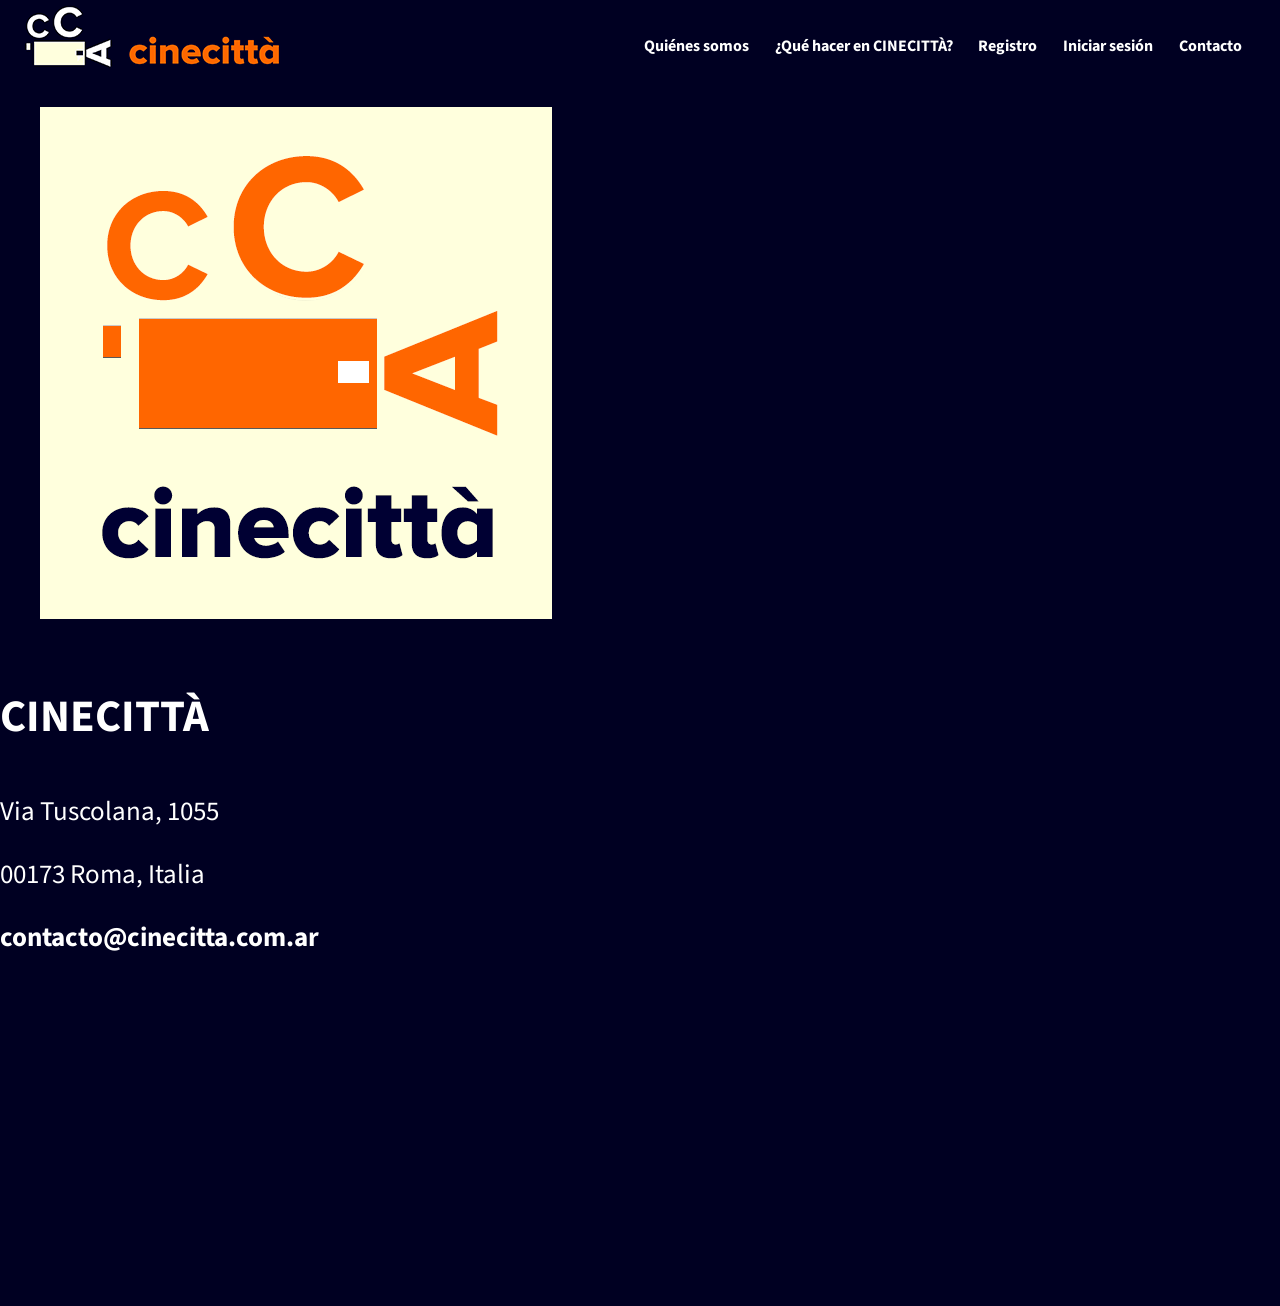
<file: contacto.html>
<!DOCTYPE html>
<html lang="en">

<head>
    <title>CINECITTÀ</title>
    <link rel="stylesheet" href="estilos.css">
    <link rel="preconnect" href="https://fonts.googleapis.com">
    <link rel="stylesheet"
        href="https://fonts.googleapis.com/css?family=Proxima+Nova:r,b,i,bi|Source+Sans+Pro:r,b,i,bi|EB+Garamond:r,b,i,bi|Roboto">
    <link rel="apple-touch-icon" sizes="180x180" href="./favicon/apple-touch-icon.png">
    <link rel="icon" type="image/png" sizes="32x32" href="./favicon/favicon-32x32.png">
    <link rel="icon" type="image/png" sizes="16x16" href="./favicon/favicon-16x16.png">
    <link rel="manifest" href="./favicon/site.webmanifest">
</head>

<header>
    <div class="container">
        <a class="logo" href="index.html">
            <img class="logo01" src="./img/LongLogo85px.png" alt="Cinecitta logo" width="100%" height="100%">
            <img class="logo-hover" src="./img/LongLogo85pxAlt.png" alt="Cinecitta logo" width="100%" height="100%">
        </a>
        <button class="menu-toggle"><img src="./img/hamburger_blue.png" alt="Show menu"></button>
        <nav>
            <a href="#QuienesSomos">Quiénes somos</a>
            <a href="#navegar">¿Qué hacer en CINECITTÀ?</a>
            <a href="registro.html#registro">Registro</a>
            <a href="#">Iniciar sesión</a>
            <a href="contacto.html">Contacto</a>
        </nav>
    </div>
</header>
<body>

        <div class="container">
            <div class="logocontacto">
                <figure class="logofooter">
                    <a href="index.html" title="Cinecittà"><img src="./img/LogoFooter.png" alt="Cinecittà">
                    </a>
                </figure>

                <div class="footertext">
                    <h4><a href="index.html" title="Cinecittà">CINECITTÀ</a></h4>
                    <h6>Via Tuscolana, 1055</h6>
                    <h6>00173 Roma, Italia</h6>
                    <h6><a href="mailto:contacto@cinecitta.com.ar">contacto@cinecitta.com.ar</a></h6>
                </div>
            </div>
            <div class="mapa">
                <iframe id="mapa"
                    src="https://www.google.com/maps/embed?pb=!1m18!1m12!1m3!1d2972.0093678454396!2d12.57240711486378!3d41.849625175175625!2m3!1f0!2f0!3f0!3m2!1i1024!2i768!4f13.1!3m3!1m2!1s0x132589d2a51ea743%3A0x1cd0ce549283c36b!2sVia%20Tuscolana%2C%201055%2C%2000173%20Roma%20RM%2C%20Italy!5e0!3m2!1sen!2sar!4v1662991943308!5m2!1sen!2sar"
                    width="480" height="300" style="border:0;" allowfullscreen="" loading="lazy"
                    referrerpolicy="no-referrer-when-downgrade"></iframe>
            </div>
        </div>

    


</body>
</file>
<file: estilos.css>
* {
    box-sizing: border-box;
    /* permite que el texto no crezca mas de lo espefificado*/
}

html {
    scroll-behavior: smooth;
}

body {
    font-family: 'Proxima Nova', 'Source Sans Pro', 'Roboto', sans-serif;
    margin: 0;
    background-color: #002;
}

h1 {
    font-weight: bold;
    font-size: 10vmin;
}

h2 {
    font-size: 6vmin;
}

h3 {
    font-weight: bold;
    font-size: 10vmin;
}

h4 {
    font-weight: bold;
    font-size: 5vmin;
}

p {
    font-size: 3vmin;
}

a {
    text-decoration: none;
    color: #FFF;
}

a:hover {
    text-decoration: none;
    color: #F60;
}

button {
    font-family: 'Proxima Nova', 'Source Sans Pro', 'Roboto', sans-serif;
    font-size: 4vmin;
    font-weight: bold;
    padding: 2vmin 3vmin;
    border-radius: 15px;
    border: 2px solid rgba(0, 0, 0, 0.3);
    box-shadow: 2px 2px 10px rgba(0, 0, 0, 10);
    color: #FFF;
    background-color: #910;
}

button:hover {
    background-color: #F60;
    cursor:pointer;
}

button a {
    text-decoration: none;
    color: #FFF;
}

button a:hover {
    color: #FFF;
}


.container {
    max-width: 1400px;
    /* margin: auto; */
}

.color-acento {
    color: #FFF;
}

.emphasis {
    color: #F60;
    font-weight: bold;
}

.bold {
    font-weight: bold;
}

.italic {
    font-style: italic;
}


/* Header */

header {
    display: flex-inline;
    background-color: #002;
}

header .logo {
    position: relative;
    max-width: 100%;
}

header .logo img.logo-hover {
    position: absolute;
    top: 0;
    right: 0;
    left: 0;
    bottom: 0;
    object-fit: scale-down;
    opacity: 0;
    transition: opacity .2s ease;
}

.logo:hover img.logo-hover {
    opacity: 1;
}

header .container {
    display: flex;
    flex-direction: column;
    align-items: center;
}

header button {
    display: none;
}

header nav {
    display: flex;
    flex-direction: row;
    padding-right: 2vw;
    margin-top: 2vw;
    margin-bottom: 2vw;
    text-align: center;
}

header a {
    padding: 0 1vw;
    text-decoration: none;
    font-weight: bold;
    color: #FFF;
}

header a:hover {
    color: #F60;
}

header a:active {
    text-decoration: underline;
}

footer  /* nuevo  */ {
    display: flex;
    flex-direction: column;
    align-items: center;
    background-color: #022144;
    color: #ffffff;
    margin: -0.1rem 0;
    padding: 2rem 0;
    text-align: center; }




@media only screen and (min-width: 800px) {
    header {
        position: sticky;
        top: 0;
        width: 100%;
        z-index: 10;
    }

    header .container {
        flex-direction: row;
        justify-content: space-between;
    }

    header nav {
        margin-top: 0;
        margin-bottom: 0;
    }
}

@media only screen and (max-width: 640px) {
    header nav {
        display: flex;
        flex-direction: column;
        height: 100vh;
        margin-bottom: 4vmin;
        padding: 0;
        font-size: 5vmin;
        text-align: center;
    }

    header nav a {
        padding-top: 4vh;
        padding-bottom: 4vh;
        padding-left: 10vmin;
        padding-right: 10vmin;
        margin-top: 1vmin;
        margin-bottom: 1vmin;
        text-decoration: none;
        font-weight: bold;
        color: #FFF;
        background-color: #003;
        border-radius: 15px;
    }

    header nav a:active {
        background-color: #F60;
        color: #002;
        text-decoration: none;
    }
    
}


/* Home -> Background Video */

#film {
    display: flex;
    align-items: center;
    justify-content: flex-start;
    text-align: center;
    padding-top: 10vmin;
    color: #FFF;
    text-shadow: 1px 1px 4px black;
    flex-direction: column;
    height: 100vh;
    background-image: linear-gradient(0deg,
            rgba(0, 0, 34, 0.1),
            rgba(0, 0, 34, 1));
    background-repeat: no-repeat;
    background-size: cover;
    background-position: center center;
}

#background-video {
    width: 100vw;
    height: 100vh;
    object-fit: cover;
    position: fixed;
    left: 0;
    right: 0;
    top: 0;
    bottom: 0;
    z-index: -3;
}


/* Home -> Quiénes Somos */

#QuienesSomos .container {
    display: flex;
    justify-content: space-evenly;
    text-align: center;
    padding: 20vmin 2vmin 0vmin;
    color: #FFF;
    text-shadow: 1px 1px 4px black;
    background-image: linear-gradient(0deg,
            rgba(0, 0, 34, 1),
            rgba(0, 0, 34, 0.1));
    background-repeat: no-repeat;
    background-size: cover;
    background-position: center center;
}

.quienessomos {
    font-size: 4vmin;
}

#QuienesSomos .texto {
    width: 60%;
    max-width: 800px;
    text-align: initial;
    padding: 0 2%;
    display: flex;
    flex-direction: column;
    justify-content: flex-start;
    background-color: rgba(0, 0, 34, 0.8);
    border-radius: 25px;
}

/* #QuienesSomos h2 {
    /* margin-top: -50%;
} */

#QuienesSomos .img-container {
    background-image: url("./img/uno.png");
    background-size: cover;
    background-position: center center;
    width: 30%;
    border-radius: 25px;

}

@media only screen and (max-width: 720px) {
    #QuienesSomos .container {
        justify-content: center;
    }

    #QuienesSomos .img-container {
        display: none;
    }

    #QuienesSomos .texto {
        width: 100%;
        text-align: center;
    }
}

/* Home -> Menú de navegación */

#navegar {
    background-color: #002;
    color: rgb(255, 255, 255);
    text-align: center;
    text-shadow: 1px 1px 4px black;
}

#navegar .container {
    padding: 10vmin 2vmin;
}

#navegar p {
    display: none;
}

#navegar .carta {
    background-position: center center;
    background-size: cover;
    padding: 5vmin 0;
    margin: 7vmin;
    border-radius: 15px;
}

.carta:first-child {
    background-image: linear-gradient(0deg,
            rgba(0, 0, 0, 0.5),
            rgba(0, 0, 0, 0.5)), url("./img/Reseña.png");

}

.carta:nth-child(2) {
    background-image: linear-gradient(0deg,
            rgba(0, 0, 0, 0.5),
            rgba(0, 0, 0, 0.5)), url("./img/buscar.png");
}


/* Buscar */

.search-container input[type=text] {
    font-family: 'Proxima Nova', 'Source Sans Pro', 'Roboto', sans-serif;
    padding: 2.75vmin;
    font-size: 3vmin;
    border: none;
    border-radius: 15px;
    box-shadow: 2px 2px 10px rgba(0, 0, 0, 10);
  }

.search-container button {
    margin: 2vmin;
  }


/* Footer */

footer {
    display: flex;
    padding: 10vmin 2vmin 14vmin;
    background-color: #003;
    text-shadow: 1px 1px 4px black;
}

footer .container {
    display: flex;
    flex-direction: row;
    justify-content: space-evenly;
    align-items: flex-start;
}

footer .logocontacto {
    display: flex;
    flex-direction: row;
    justify-content: space-evenly;
    align-items: flex-start;
}



.footertext {
    position: relative;
    text-align: left;
    overflow-wrap: normal;
}

.footertext h6 {
    color: #FFF;
    font-size: 3vmin;
    font-weight: normal;
    line-height: 0;
}

.footertext a {
    font-weight: bold;
}

/* footer .mapa {
    display: flex;
    flex-direction: row;
    justify-content: space-evenly;
    align-items: flex-start;
} */

footer #mapa {
    border-radius: 25px;
    margin-top: 3vmin;
    margin-left: 15vmin;
    height: 40vmin;
    max-width: 70%;
    background-color: #002;
}

@media only screen and (max-width: 800px) {
    footer .container {
        display: flex;
        flex-direction: column;
        justify-content: center;
        align-items: center;
    }
}

@media only screen and (max-width: 640px) {
    footer {
        display: flex;
        flex-direction: column;
        justify-content: center;
        align-items: center;
    }

    footer .logocontacto {
        display: flex;
        flex-direction: column;
        justify-content: center;
        align-items: center;
    }

    .footertext {
        position: relative;
        text-align: center;
    }

    #mapa {
        display: none;
    }
}

/* Registro.html */

#registro {
    display: flex;
    align-items: center;
    justify-content: center;
    text-align: center;
    color: #FFF;
    text-shadow: 1px 1px 4px black;
    flex-direction: column;
    height: 100vh;
    background-image: linear-gradient(0deg,
            rgba(0, 0, 34, 0.25),
            rgba(0, 0, 34, 1)), url("./img/matrixpill.png");
    background-repeat: no-repeat;
    background-size: cover;
    background-position: center center;
}

form {
    padding-left: 5vmax;
    padding-right: 5vmax;
    padding-top: 5vmin;
    padding-bottom: 5vmin;
    border-radius: 25px;
    align-items: left;
    text-align: left;
    font-weight: normal;
    background-color: rgba(0, 0, 34, 0.8);
}


/* Reseñas.html */

@media (max-width:640px) {
    .menu01 {
        display: none;
    }
}

@media (min-width:640px) {
    .resenas01 {
        display: flex;
        justify-content: space-between;
    }
    .menu01 {
        flex-basis: calc(30%);
        min-width: 200px;
        padding-bottom: 20vmin;
    }
    #peliculas {
        flex-basis: calc(70%);
        padding-bottom: 20vmin;
    }
    #peliculas h2 {
        display: none;
    }
}

@media (min-width:800px) {
    .resenas01 {
        display: flex;
        justify-content: space-between;
    }
    .menu01 {
        flex-basis: calc(25%);
        min-width: 240px;
        padding-bottom: 20vmin;
    }
    #peliculas {
        flex-basis: calc(75%);
        padding-bottom: 20vmin;
    }
    #peliculas h2 {
        display: none;
    }
}

#resenasmain {
    margin-right: 3vmin;
    margin-bottom: 20vmin;
}

main .resenas01 {
    display: flex;
    flex-direction: row;
    justify-content: center;
    align-items: center;
}

/* Navigation menu */

.menu01 {
    background-color: #002;
    color: #FFF;
    text-shadow: 1px 1px 4px black;
    /* border-right: 2vmin solid #002; */
}

.menu01 #menutitle {
    justify-content: center;
    align-items: center;
    text-align: center;
    background-color: #910;
    margin: 0 3vmin 0;
    padding: 0.1vmin;
    border-radius: 25px;
    /* border-bottom: 2vmin solid #002; */
}

.menu01 #menutitle:hover {
    background-color: #F60;
}

a #menutitle:hover {
    color: #FFF;
}

.sidenav {
    flex-direction: column;
    justify-content:flex-start;
    align-items: initial;
    text-align: initial;
    list-style-position: inside;
    list-style-type: none;
    overflow-x: hidden; /* Disable horizontal scroll */
    padding: 1vmin 5vmin;
    background-color: #113;
    border-radius: 25px;
    margin: 3vmin 3vmin 0;
  }

.sidenav p {
    font-size: 2.5vmin;
    line-height: 100%;
  }


#peliculas {
    display: flex;
    align-items: center;
    justify-content: center;
    text-align: center;
    color: #FFF;
    flex-direction: column;
    background-color: #113;
    border-radius: 25px;
}

#peliculas h2 {
    text-shadow: 1px 1px 4px black;
}

#peliculas .container {
    padding: 4vh 0vw;
}

#peliculas .resenas {
    padding-left: 2vmin;
    padding-right: 2vmin;
    padding-top: 2vmin;
    padding-bottom: 2vmin;
    margin: 2vmin;
    display: inline-flex;
    align-items: center;
    justify-content: center;
    text-align: center;
    flex-direction: row;
    border-radius: 15px;
    background-color: rgba(0, 0, 17, 0.7);
}

#peliculas .resenas:hover {
    box-shadow: 1vmax 2vmin #F60;
    transform: scale(1.1, 1.1);
}

figcaption {
    font-size: medium;
    /* white-space: nowrap;
    overflow: hidden;
    text-overflow: ellipsis;
    display: box;
    line-clamp: 1;
    box-orient: vertical; */
}

#peliculas img {
    border-radius: 15px;
}

#peliculas .poster,
figcaption {
    width: 12.5vw;
    min-width: 150px;
}

#peliculas a:hover {
    font-weight: bold;
}


/* Páginas individuales de reseñas */

@media (min-width:640px) {
    .resenas01 {
        display: flex;
        justify-content: space-between;
    }
    .menu01 {
        flex-basis: calc(30%);
        min-width: 200px;
        padding-bottom: 10vmin;
    }
    .container_pelicula {
        flex-basis: calc(70%);
        padding-bottom: 10vmin;
    }
}

@media (min-width:800px) {
    .resenas01 {
        display: flex;
        justify-content: space-between;
    }
    .menu01 {
        flex-basis: calc(25%);
        min-width: 240px;
        padding-bottom: 10vmin;
    }
    .container_pelicula {
        flex-basis: calc(75%);
        padding-bottom: 10vmin;
    }
}

.container_pelicula {
    display: inline-flex;
    align-items:flex-start;
    justify-content:flex-start;
    text-align: initial;
    color: #FFF;
    text-shadow: 1px 1px 4px black;
    flex-direction: row;
    max-width: 1400px;
    background-image: linear-gradient(0deg,
    rgba(17, 17, 55, 1), rgba(17, 17, 55, 1), rgba(17, 17, 55, 0.8), rgba(17, 17, 55, 0.6),
    rgba(17, 17, 55, 0.4)), url("./stills/001metropolis_01.jpg");
    background-color: #113;
    background-repeat: no-repeat;
    background-size: 100%;
    background-position: center top;
    border-radius: 25px;
}


.container_pelicula .container {
    margin: 10vh 0vw;
    padding: 0vh 0vw;
    display: inline-flex;
    align-items: flex-start;
    justify-content: flex-start;
    text-align: initial;
}

.container_pelicula img {
    border-radius: 15px;
}

.container_pelicula .poster {
    width: 20vw;
    min-width: 150px;
}

.container_pelicula .resenas {
    /* padding-left: 2vmin;
    padding-right: 2vmin;
    padding-top: 2vmin;
    padding-bottom: 2vmin; */
    margin: 3vmin 3vmin 3vmin 10vmin;
    display: inline-flex;
    align-items: center;
    justify-content: center;
    text-align: initial;
    flex-direction: row;
    border-radius: 15px;
    /* background-color: rgba(0, 0, 17, 0.5); */
}

.container_pelicula .resenas:hover {
    box-shadow: none;
    transform: none;
}

.container_pelicula .infopelicula {
    text-align: initial;
    width: 80vmin;
    min-width: 300px;
    /* padding: 0vmin 3vmin 2vmin; */
    margin: 3vmin 3vmin 0 0;
    /* background-color: rgba(0, 0, 34, 0.5); */
    /* border-radius: 15px; */
}

.container_pelicula .titulopelicula {
    background-color: rgba(0, 0, 34, 1);;
    border-radius: 15px;
    padding: 1vmin 3vmin;
    margin: 0 0 3vmin 0;
}

.container_pelicula .fichatecnica {
    background-color: rgba(0, 0, 34, 0.5);
    border-radius: 15px;
    padding: 2vmin 3vmin;
    margin: 0 0 3vmin 0;
}

.container_pelicula .sinopsis {
    display:inline-block;
    background-color: rgba(0, 0, 34, 0.5);
    border-radius: 15px;
    padding: 2vmin 3vmin;
    margin: 0 0 3vmin 0;
}


.container_pelicula h3 {
    font-size: 8vmin;
    margin: 0 0 0 0;
}

.container_pelicula p {
    line-height: 120%;
    margin: 1vmin 0;
}
</file>
